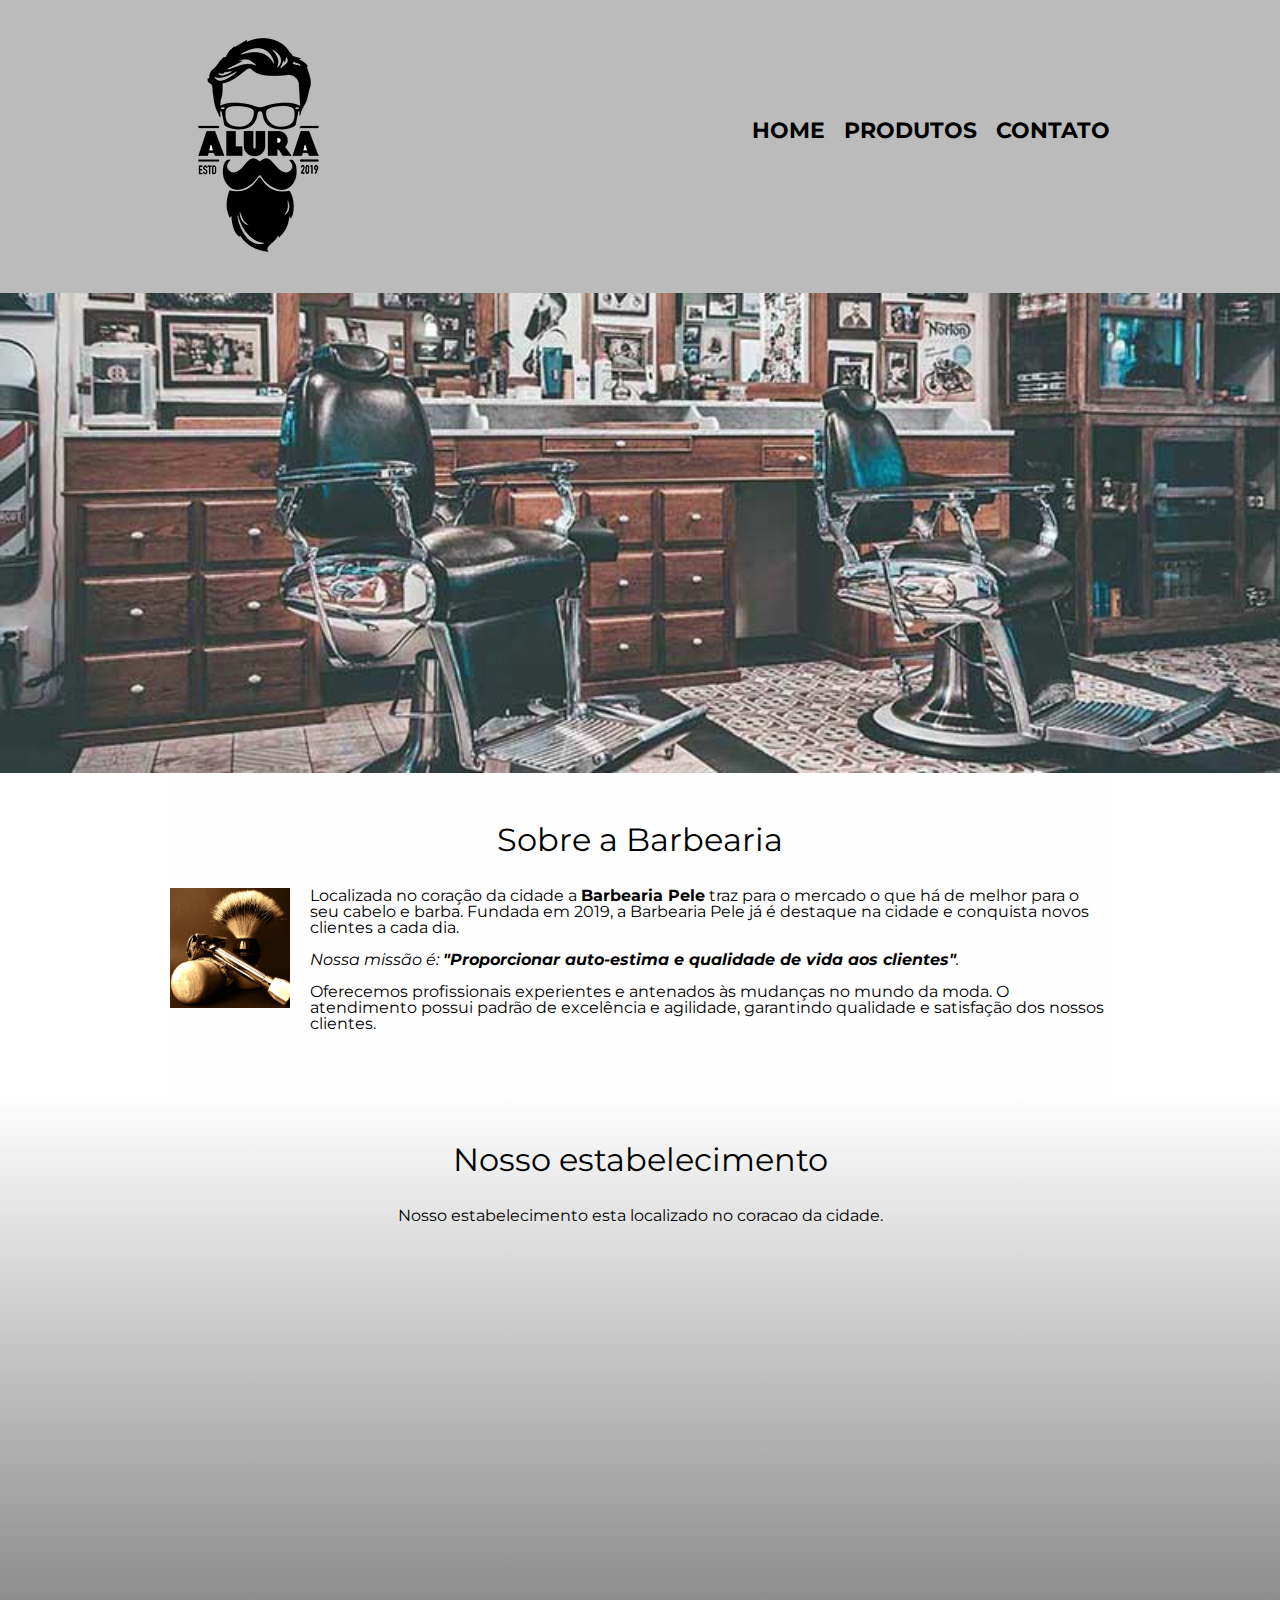
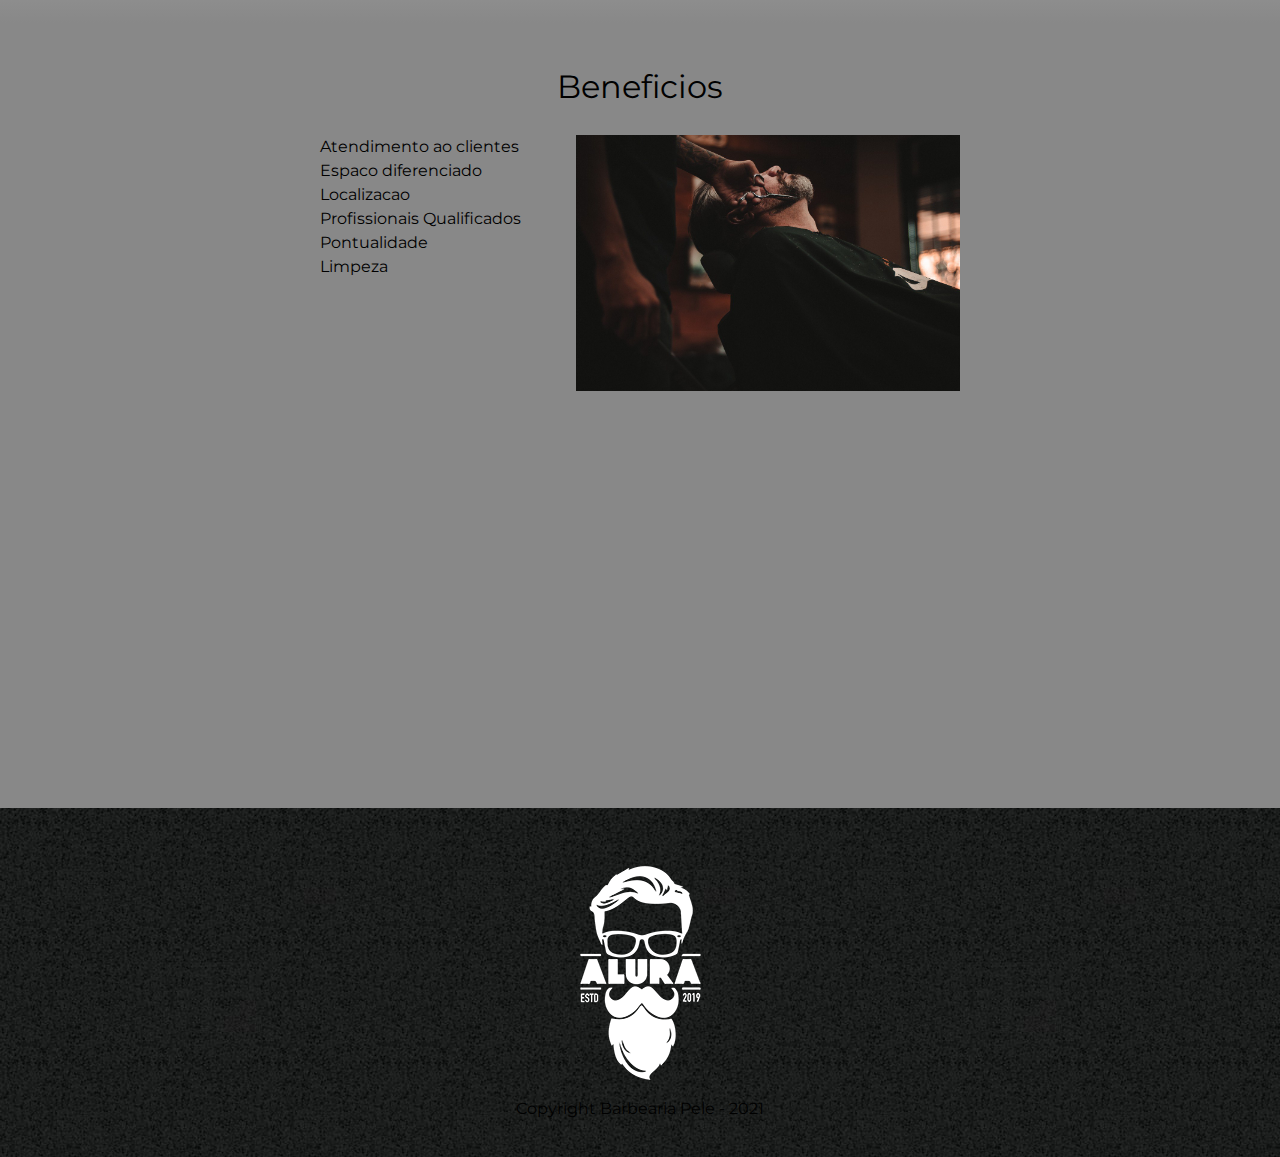
<file: index.html>
<!DOCTYPE html>
<html lang="pt-br">
    <head>
        <meta charset="UTF-8">
        <meta http-equiv="X-UA-Compatible" content="IE=edge">
        <meta name="viewport" content="width=device-width, initial-scale=1.0">

        <title>Barbearia</title>

        <link rel="stylesheet" href="reset.css">
        <link rel="stylesheet" href="style.css">
        <link href="https://fonts.googleapis.com/css2?family=Montserrat:wght@100&display=swap" rel="stylesheet">
    </head>
    <body>
        <header>
            <div class="caixa">
                <h1>
                    <a href="index.html">
                        <img src="imagens/logo.png" alt="Logo Da Barbearia">
                    </a>
                </h1>
                <nav>
                    <ul>
                        <li>
                            <a href="index.html">Home</a>
                        </li>
                        <li>
                            <a href="produtos.html">Produtos</a>
                        </li>
                        <li>
                            <a href="contato.html">Contato</a>
                        </li>
                    </ul>
                </nav>
            </div>
            </h1>
        </header>

        <img class="banner" src="imagens/banner.jpg">

        <main>

            <section class="principal">
                <h2 class="titulo-principal">Sobre a Barbearia</h2>

                <img class="utensilios" src="imagens/utensilios.jpg" alt="Utensilios de um Barbeiro">

                <p>
                    Localizada no coração da cidade a <strong>Barbearia Pele</strong> traz para o mercado o que há de melhor para o seu cabelo e barba. 
                    Fundada em 2019, a Barbearia Pele já é destaque na cidade e conquista novos clientes a cada dia.
                </p>
                <p id="missao">
                    <em>
                        Nossa missão é: <strong>"Proporcionar auto-estima e qualidade de vida aos clientes"</strong>.
                    </em>
                </p>
                <p>
                Oferecemos profissionais experientes e antenados às mudanças no mundo da moda. 
                O atendimento possui padrão de excelência e agilidade, garantindo qualidade e satisfação dos nossos clientes.
                </p>
            </section>

            <section class="mapa">
                <h3 class="titulo-principal">Nosso estabelecimento</h3>

                <p>Nosso estabelecimento esta localizado no coracao da cidade.</p>

                <div class="mapa-conteudo">
                    <iframe src="https://www.google.com/maps/embed?pb=!1m18!1m12!1m3!1d14416.708686001724!2d-49.26923139218753!3d-25.3988794!2m3!1f0!2f0!3f0!3m2!1i1024!2i768!4f13.1!3m3!1m2!1s0x94dcf17ee3e65425%3A0x7ad9176878b01c10!2sHN%20Barbershop!5e0!3m2!1spt-BR!2sbr!4v1671561855173!5m2!1spt-BR!2sbr" width="100%" height="300" style="border:0;" allowfullscreen="" loading="lazy" referrerpolicy="no-referrer-when-downgrade"></iframe>  <!--1-Compartilhar 2-Incorporar Mapa 3-Copiar html-->
                </div>
            </section>

            <section class="beneficios">
                <h3 class="titulo-principal">
                    Beneficios
                </h3>

                <div class="conteudo-beneficios">
                    <ul class="lista-beneficios">
                        <li class="itens">Atendimento ao clientes</li>
                        <li class="itens">Espaco diferenciado</li>
                        <li class="itens">Localizacao</li>
                        <li class="itens">Profissionais Qualificados</li>
                        <li class="itens">Pontualidade</li>
                        <li class="itens">Limpeza</li>
                    </ul><img class="img-beneficios" src="imagens/beneficios.jpg">
                </div>

                <div class="video">
                    <iframe width="560" height="315" src="https://www.youtube.com/embed/wcVVXUV0YUY" frameborder="0" allow="accelerometer; autoplay; encrypted-media; gyroscope; picture-in-picture" allowfullscreen></iframe>
                </div>

            </section>
        </main>
        
        <footer>
            <img src="imagens/logo-branco.png" alt="">
            <p>Copyright Barbearia Pele - 2021</p>
        </footer>

    </body>
</html>
</file>
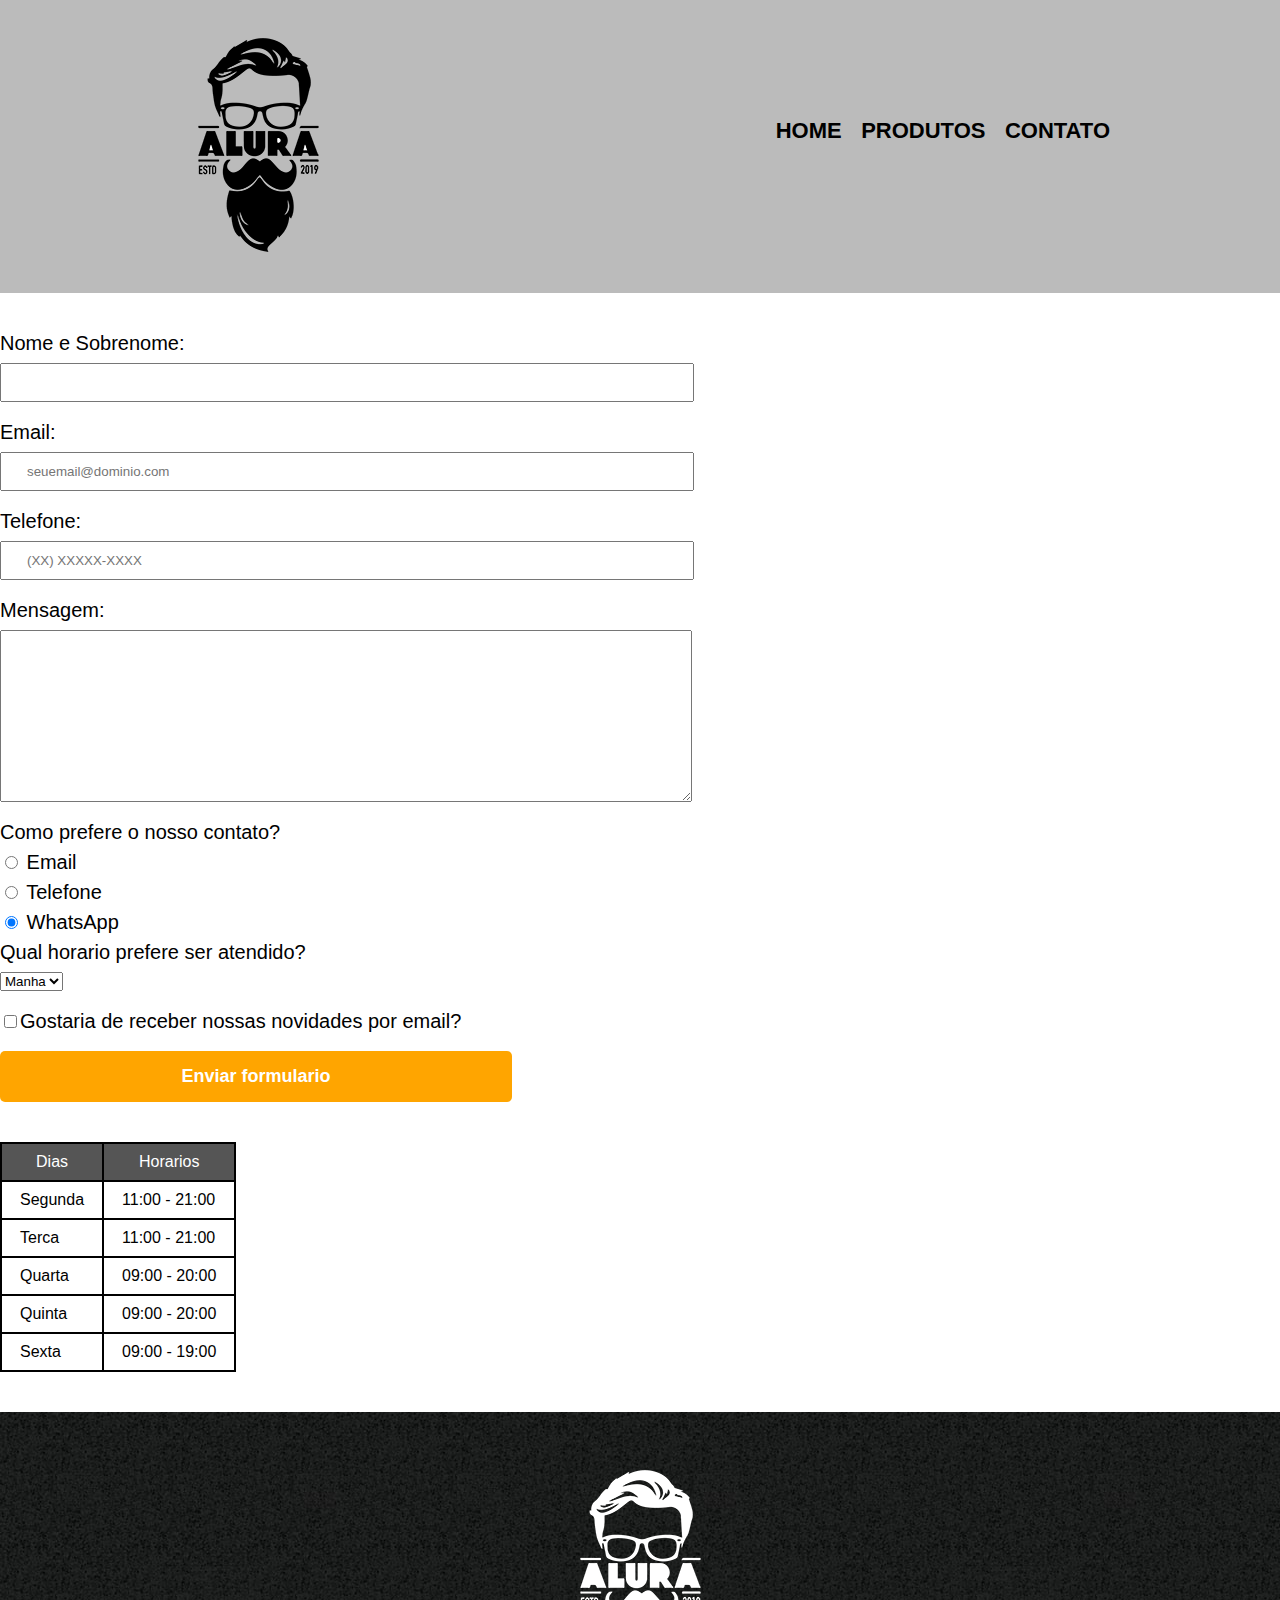
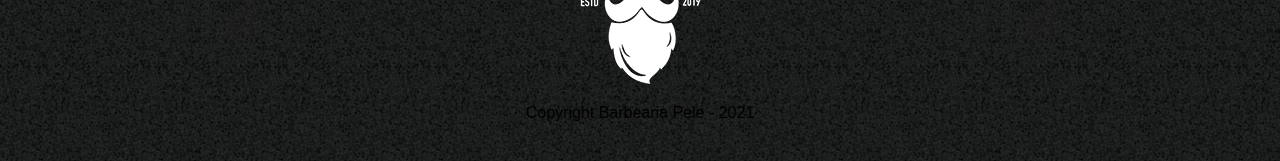
<file: contato.html>
<!DOCTYPE html>
<html lang="pt-br">
    <head>
        <meta charset="UTF-8">
        <meta http-equiv="X-UA-Compatible" content="IE=edge">
        <meta name="viewport" content="width=device-width, initial-scale=1.0">
        <link rel="stylesheet" href="reset.css">
        <link rel="stylesheet" href="style.css">
        <title>Contato</title>
    </head>
    <body>
        <header>
            <div class="caixa">
                <h1>
                    <a href="index.html">
                        <img src="imagens/logo.png" alt="Logo da Barbearia">
                    </a>
                </h1>
                <nav>
                    <ul>
                        <li>
                            <a href="index.html">Home</a>
                        </li>
                        <li>
                            <a href="produtos.html">Produtos</a>
                        </li>
                        <li>
                            <a href="contato.html">Contato</a>
                        </li>
                    </ul>
                </nav>
            </div>
        </header>

        <main>
            <form action="">
                <label for="nome">Nome e Sobrenome:</label>
                <input type="text" id="nome" class="input-padrao" required>

                <label for="email">Email:</label>
                <input type="email" id="email" class="input-padrao" required placeholder="seuemail@dominio.com">

                <label for="telefone">Telefone:</label>
                <input type="tel" id="telefone" class="input-padrao" required placeholder="(XX) XXXXX-XXXX">

                <label for="mensagem">Mensagem:</label>
                <textarea name="" id="mensagem" cols="70" rows="10" class="input-padrao" required></textarea>

                <fieldset>
                    <legend>Como prefere o nosso contato?</legend>
                    <label for="radio-email"> <input type="radio" name="contato" value="email" id="radio-email"> Email</label>
                    
                    <label for="radio-telefone"> <input type="radio" name="contato" value="telefone" id="radio-telefone"> Telefone</label>
                    
                    
                    <label for="radio-whatsapp"><input type="radio" name="contato" value="whatsapp" id="radio-whatsapp" checked> WhatsApp</label>
                </fieldset>

                <fieldset>
                    <legend>Qual horario prefere ser atendido?</legend>
                    <select id="">
                        <option value="">Manha</option>
                        <option value="">Tarde</option>
                        <option value="">Noite</option>
                    </select>
                </fieldset>
                
                <label class="checkbox" for="checkbox"><input type="checkbox" id="checkbox">Gostaria de receber nossas novidades por email?</label>

                <input type="submit" value="Enviar formulario" class="enviar">
            </form>

            <table>
                <thead>
                    <tr>
                        <th>Dias</th>
                        <th>Horarios</th>
                    </tr>
                </thead>
                
                <tbody>
                    <tr>
                        <td>Segunda</td>
                        <td>11:00 - 21:00</td>
                    </tr>
                    <tr>
                        <td>Terca</td>
                        <td>11:00 - 21:00</td>
                    </tr>
                    <tr>
                        <td>Quarta</td>
                        <td>09:00 - 20:00</td>
                    </tr>
                    <tr>
                        <td>Quinta</td>
                        <td>09:00 - 20:00</td>
                    </tr>
                    <tr>
                        <td>Sexta</td>
                        <td>09:00 - 19:00</td>
                    </tr>
                </tbody>
            </table>

        </main>

        <footer>
            <img src="imagens/logo-branco.png" alt="Logo da Barbearia">
            <p>Copyright Barbearia Pele - 2021</p>
        </footer>
        
    </body>
</html>
</file>
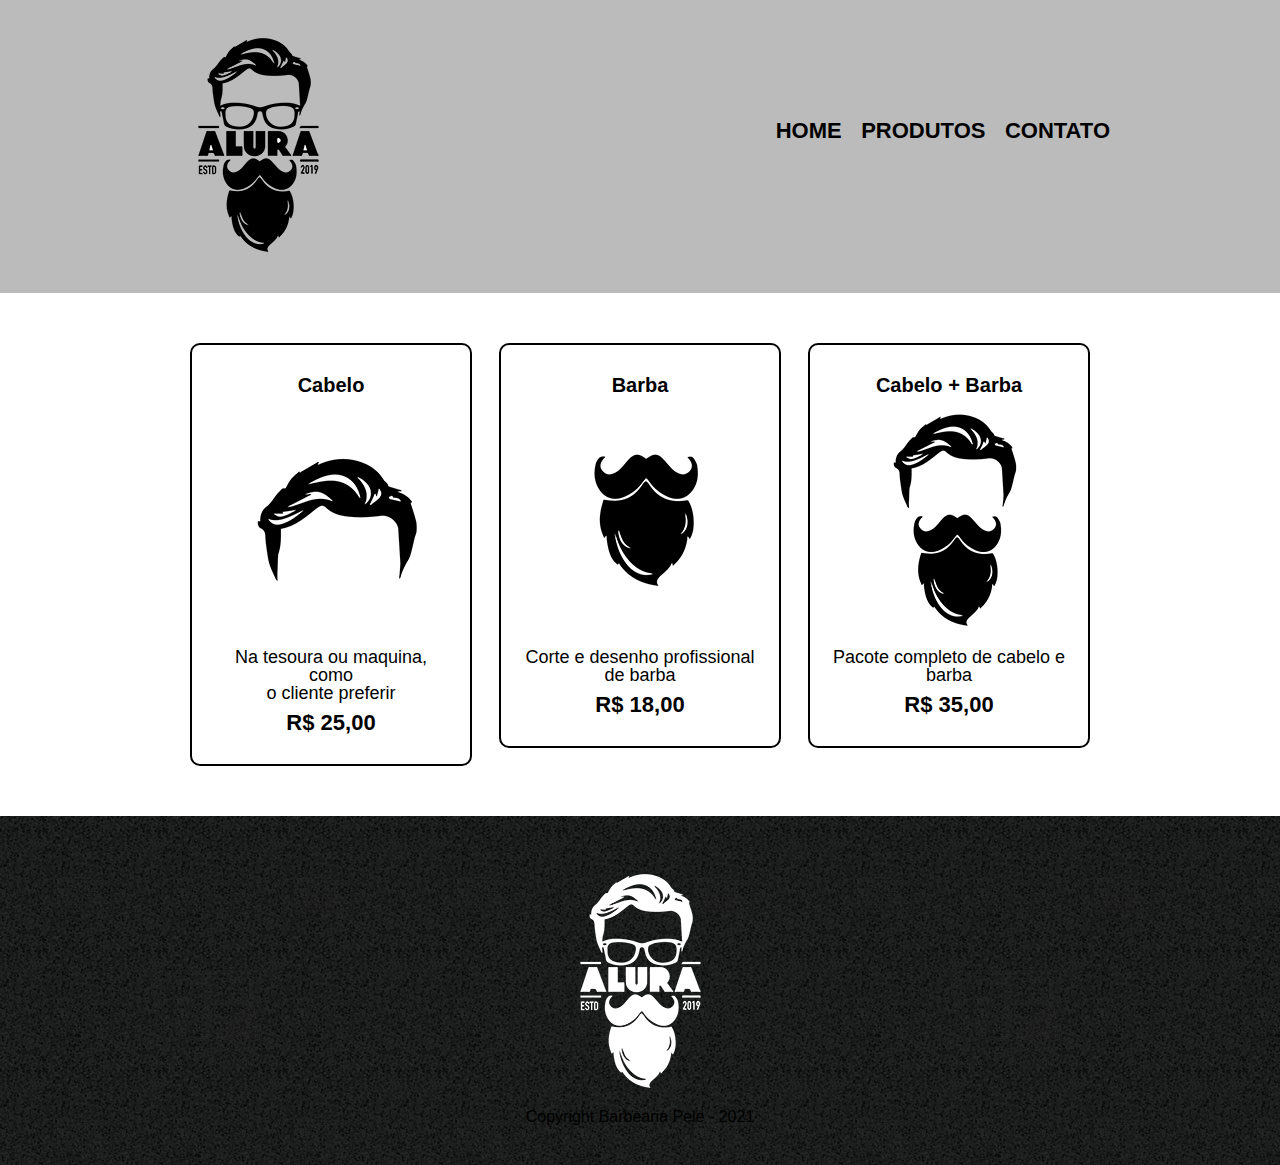
<file: produtos.html>
<!DOCTYPE html>
<html lang="pt-br">
    <head>
        <meta charset="UTF-8">
        <meta http-equiv="X-UA-Compatible" content="IE=edge">
        <meta name="viewport" content="width=device-width, initial-scale=1.0">
        <link rel="stylesheet" href="reset.css">
        <link rel="stylesheet" href="style.css">
        <title>Produtos</title>
    </head>
    <body>
        <header>
            <div class="caixa">
                <h1>
                    <a href="index.html">
                        <img src="imagens/logo.png" alt="Logo Da Barbearia">
                    </a>
                </h1>
                <nav>
                    <ul>
                        <li>
                            <a href="index.html">Home</a>
                        </li>
                        <li>
                            <a href="produtos.html">Produtos</a>
                        </li>
                        <li>
                            <a href="contato.html">Contato</a>
                        </li>
                    </ul>
                </nav>
            </div>
        </header>

        <main>
            <ul class="produtos">
                <li>
                    <h2>Cabelo</h2>
                    <img src="imagens/cabelo.jpg" alt="">
                    <p class="descricao-produto">Na tesoura ou maquina, como <br> o cliente preferir</p>
                    <p class="produto-preco">R$ 25,00</p>
                </li>

                <li>
                    <h2>Barba</h2>
                    <img src="imagens/barba.jpg" alt="">
                    <p class="descricao-produto">Corte e desenho profissional <br> de barba</p>
                    <p class="produto-preco">R$ 18,00</p>
                </li>

                <li>
                    <h2>Cabelo + Barba</h2>
                    <img src="imagens/cabelo+barba.jpg" alt="">
                    <p class="descricao-produto">Pacote completo de cabelo e <br> barba</p>
                    <p class="produto-preco">R$ 35,00</p>
                </li>
            </ul>
        </main>
        
        <footer>
            <img src="imagens/logo-branco.png" alt="">
            <p>Copyright Barbearia Pele - 2021</p>
        </footer>
        
    </body>
</html>
</file>
<file: style.css>
body{
    font-family: 'Montserrat', sans-serif;
}

header{
    background-color: #BBBBBB;
    padding: 20px 0; /* a primeira medida esta se referindo a top e bottom, e a segunda a left e right*/
}

.caixa{
    width: 940px;
    position: relative;
    margin: 0 auto;
}

nav {
    position: absolute;
    top: 100px;
    right: 0px;
}

nav li{
    display: inline;
    margin-left: 15px;
}

nav a{
    text-transform: uppercase; /*esta transformando o texta em letra maiuscula*/
    color: #000000;
    font-weight: bold; /* transforma as letras em negrito*/
    font-size: 22px; 
    text-decoration: none; /* tira a "decoracao" do elemento*/

}

nav a:hover{
    color: #FFF;
    text-decoration: underline;
}

.produtos{
    width: 940px;
    margin: 0 auto;
    text-align: center;
    padding: 50px 0;
}
.produtos li{
    display: inline-block;
    width: 30%;
    vertical-align: top;
    margin: 0 1.2%;
    padding: 30px 20px;
    box-sizing: border-box; /* Essa funcao faz o computador entender que precisa juntar o width com o padding gerando um valor unico e nao uma soma a mais*/
    border: 2px solid #000;
    border-radius: 10px;
}

.produtos li:hover{
    border-color: yellow;

}

.produtos li:active{ /* apos click essa cor aparecera */
    border-color: green;
}

.produtos li:hover h2{
    font-size: 32px;
}

.produtos h2{
    font-size: 20px;
    font-weight: bold;
}

.descricao-produto{
    font-size: 18px;
}

.produto-preco{
    font-size: 22px;
    font-weight: bold;
    margin-top: 10px;
}

footer{
    text-align: center;
    background: url(imagens/bg.jpg);
    padding: 40px 0;    
}


form{
    margin: 40px 0;
}

form label, form legend{
    display: block;
    font-size: 20px;
    margin-bottom: 10px;
}

.input-padrao{ /*aplicando o css para dois itens com as mesmas configuracoes, precisa usar virgula*/
    display: block;
    margin-bottom: 20px;
    padding: 10px 25px;
    width: 50%;
}

.checkbox{
    margin: 20px 0;
}

.enviar{
    width: 40%;
    padding: 15px 0;
    background-color: orange;
    color: white;
    font-weight: bold;
    font-size: 18px;
    border: none;
    border-radius: 5px;
    transition: 1s all;
    cursor: pointer;
}

.enviar:hover{
    background-color: darkorange;
    transform: scale(1.2); /*apos deixar o cursor em cima do botao ela ira aumentar sua escala*/
}

table{
    margin-top: 20px;
    margin-bottom: 40px;
}

thead{
    background-color: #555555;
    color: #FFFFFF;
}

th, td{
    border: 2px solid #000;
    padding: 10px 18px;
}


/* inicio do css da pagina home*/
.banner{
    width: 100%;
}

.titulo-principal{
    text-align: center;
    font-size: 2em; /* a unidade de medida 'em' e comparada com a medida base do tamanho da fonte do site, caso seja 10 px o titulo sera de 20px.*/
    margin-bottom: 1em;
    clear: left;
}

.principal{
    padding: 3em 0;
    background-color: #FEFEFE;
    width: 940px;
    margin: 0 auto;
}

.principal p{
    margin-bottom: 1em;
}

.principal strong{
    font-weight: bold;
}

.principal em{
    font-style: italic;
}

.utensilios{
    width: 120px;
    float: left;
    margin: 0 20px 20px 0;
}

.beneficios{
    padding: 3em 0;
    background-color: #888888;
}

.conteudo-beneficios{
    width: 640px;
    margin: 0 auto;
}

.lista-beneficios{
    width: 40%;
    display: inline-block;
    vertical-align: top;
}

.itens{
    line-height: 1.5em;
}
.img-beneficios{
    width: 60%;
}

.mapa{
    padding: 3em;
    background: linear-gradient(#FEFEFE, #888888);
}

.mapa-conteudo{
    width: 940px;
    margin: 0 auto;
}

.mapa p{
    margin-bottom: 3em;
    text-align: center;
}

.video{
    width: 560px;
    margin: 1.5em auto;
}
</file>
